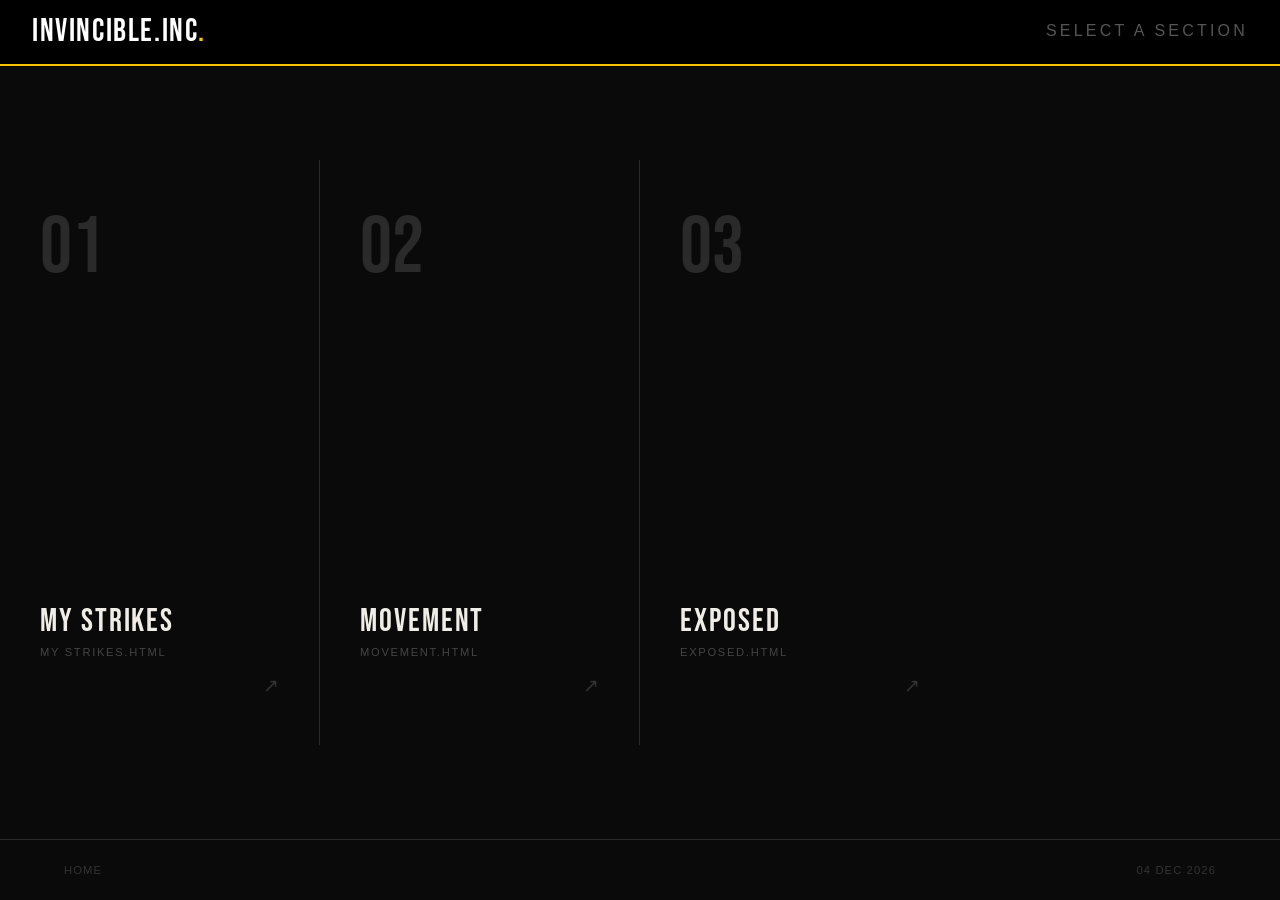
<file: index.html>
<!DOCTYPE html>
<html lang="en">
<head>
<meta charset="UTF-8">
<meta name="viewport" content="width=device-width, initial-scale=1.0">
<title>Home</title>
<link href="https://fonts.googleapis.com/css2?family=Bebas+Neue&family=DM+Sans:wght@300;400;500&display=swap" rel="stylesheet">
<link rel="stylesheet" href="style.css">
</head>
<body>

<header>
  <div class="logo">INVINCIBLE.INC<span>.</span></div>
  <div class="tagline">Select a section</div>
</header>

<main>

  <a href="MY strikes.html" class="nav-card">
    <div class="card-number">01</div>
    <div class="card-bottom">
      <div class="card-label">My strikes</div>
      <div class="card-file">MY strikes.html</div>
      <div class="card-arrow">↗</div>
    </div>
  </a>

  <a href="movement.html" class="nav-card">
    <div class="card-number">02</div>
    <div class="card-bottom">
      <div class="card-label">Movement</div>
      <div class="card-file">movement.html</div>
      <div class="card-arrow">↗</div>
    </div>
  </a>



  <a href="EXPOSED.html" class="nav-card">
    <div class="card-number">03</div>
    <div class="card-bottom">
      <div class="card-label">Exposed</div>
      <div class="card-file">EXPOSED.html</div>
      <div class="card-arrow">↗</div>
    </div>
  </a>

</main>

<footer>
  <span>Home</span>
  <span id="dt"></span>
</footer>

<script>
  const d = new Date();
  document.getElementById('dt').textContent = d.toLocaleDateString('en-GB', {day:'2-digit', month:'short', year:'numeric'});
</script>

</body>
</html>
</file>
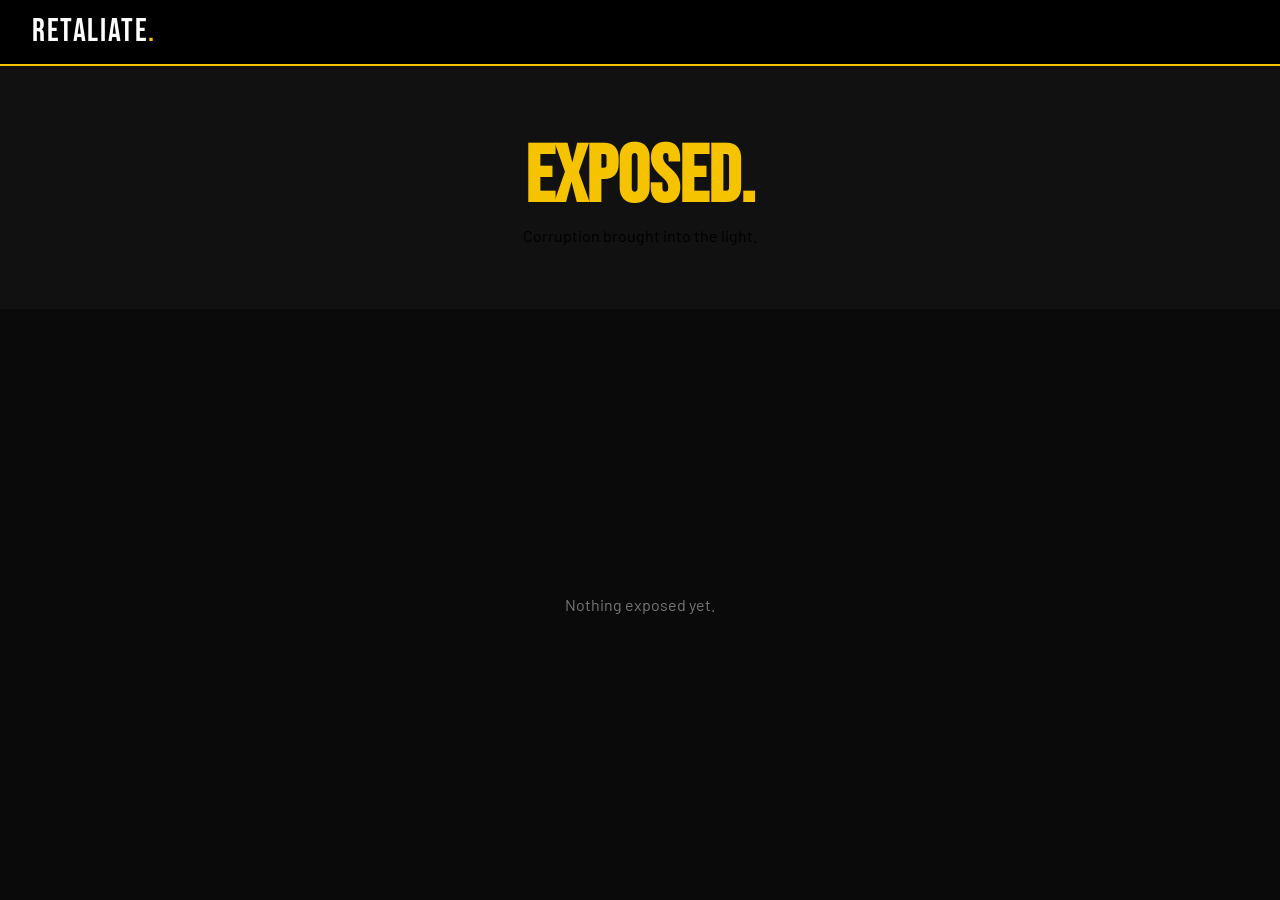
<file: EXPOSED.html>
<!DOCTYPE html>
<html lang="en">
<head>
<meta charset="UTF-8">
<meta name="viewport" content="width=device-width, initial-scale=1.0">
<title>RETALIATE | Exposed</title>
<link href="https://fonts.googleapis.com/css2?family=Bebas+Neue&family=Barlow:wght@400;500;700&display=swap" rel="stylesheet">
<link rel="stylesheet" href="style.css">
</head>
<body>
<header>
<a href="index.html" class="logo">
RETALIATE<span>.</span>
</a>
</header>
<section class="hero">
<h1>EXPOSED.</h1>
<p>Corruption brought into the light.</p>
</section>
<section class="container">
<!-- POSTS LOAD HERE -->
<div
  class="grid"
  id="exposedGrid">
</div>
</section>
<script src="script.js"></script>
</body>
</html>
</file>
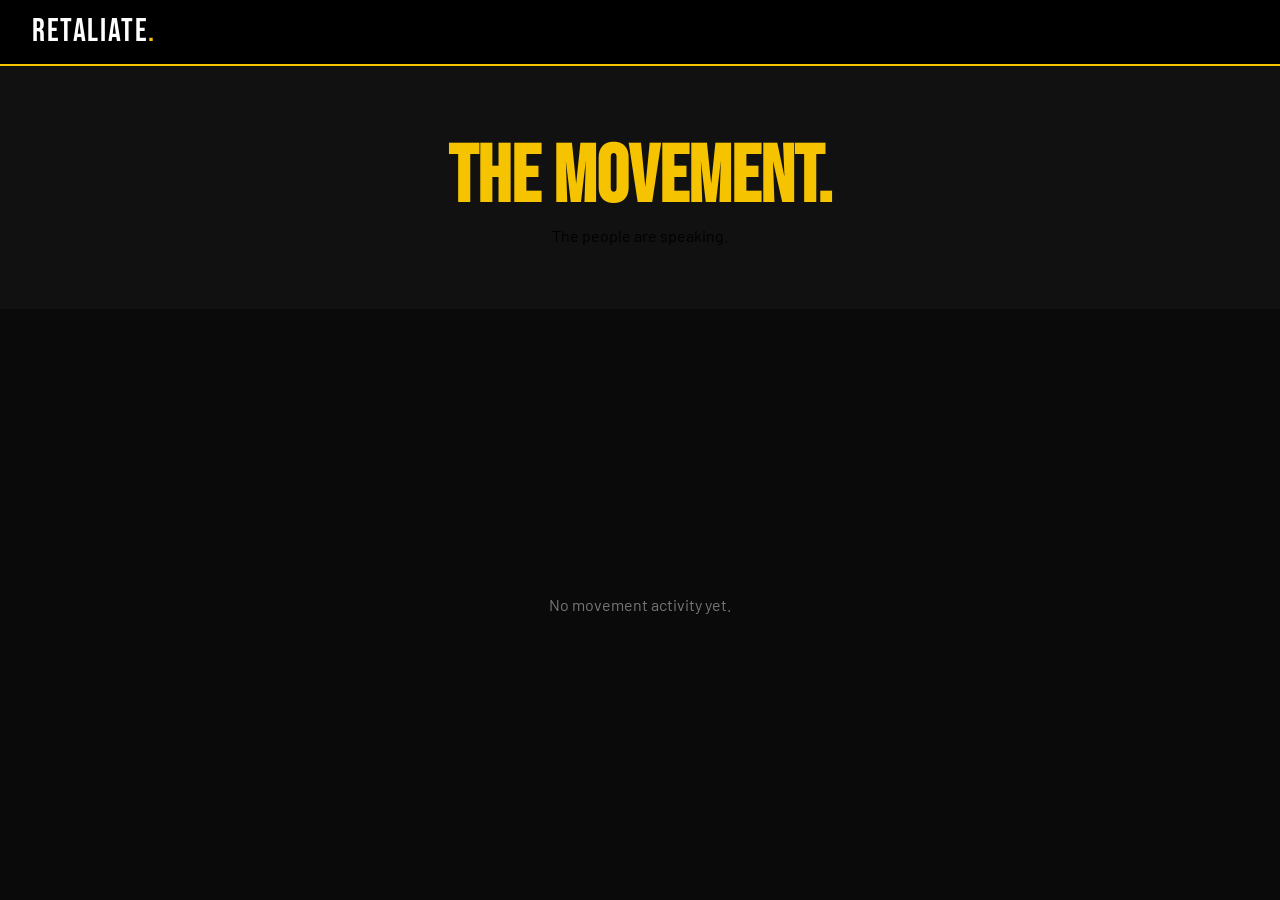
<file: movement.html>
<!DOCTYPE html>
<html lang="en">
<head>
<meta charset="UTF-8">
<meta name="viewport" content="width=device-width, initial-scale=1.0">
<title>RETALIATE | Movement</title>
<link href="https://fonts.googleapis.com/css2?family=Bebas+Neue&family=Barlow:wght@400;500;700&display=swap" rel="stylesheet">
<link rel="stylesheet" href="style.css">
</head>
<body>
<header>
<a href="index.html" class="logo">
RETALIATE<span>.</span>
</a>
</header>
<section class="hero">
<h1>THE MOVEMENT.</h1>
<p>The people are speaking.</p>
</section>
<section class="container">
<!-- POSTS LOAD HERE -->
<div
  class="grid"
  id="movementGrid">
</div>
</section>
<script src="script.js"></script>
</body>
</html>
</file>
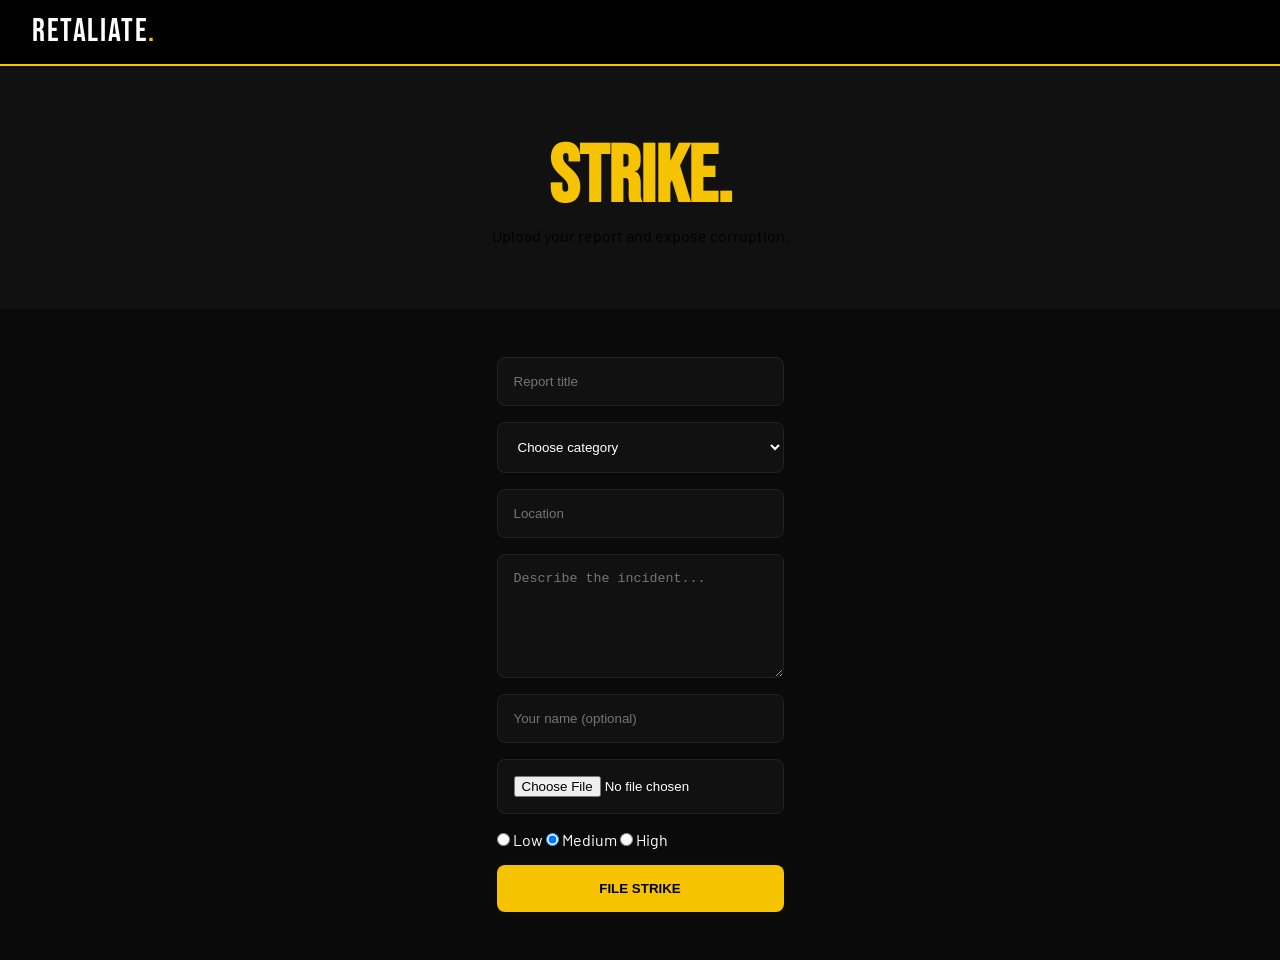
<file: MY strikes.html>
<!-- ========================================= -->
<!-- FILE: my strike.html -->
<!-- ========================================= -->

<!DOCTYPE html>
<html lang="en">
<head>

<meta charset="UTF-8">
<meta name="viewport" content="width=device-width, initial-scale=1.0">

<title>RETALIATE | Strike</title>

<link href="https://fonts.googleapis.com/css2?family=Bebas+Neue&family=Barlow:wght@400;500;700&display=swap" rel="stylesheet">

<link rel="stylesheet" href="style.css">

</head>

<body>

<header>

<a href="index.html" class="logo">
RETALIATE<span>.</span>
</a>

</header>

<section class="hero">

<h1>STRIKE.</h1>

<p>Upload your report and expose corruption.</p>

</section>

<section class="container">

<form id="reportForm">

<input
  type="text"
  id="reportTitle"
  placeholder="Report title"
  required>

<select id="category" required>

<option value="">
Choose category
</option>

<option>
Corruption
</option>

<option>
Police Brutality
</option>

<option>
Infrastructure
</option>

<option>
Education
</option>

<option>
Health
</option>

</select>

<input
  type="text"
  id="location"
  placeholder="Location"
  required>

<textarea
  id="description"
  rows="6"
  placeholder="Describe the incident..."
  required>
</textarea>

<input
  type="text"
  id="reporter"
  placeholder="Your name (optional)">

<input
  type="file"
  id="fileInput"
  accept="image/*,video/*">

<div>

<label>
<input
  type="radio"
  name="urgency"
  value="Low">

Low
</label>

<label>
<input
  type="radio"
  name="urgency"
  value="Medium"
  checked>

Medium
</label>

<label>
<input
  type="radio"
  name="urgency"
  value="High">

High
</label>

</div>

<button type="submit">

FILE STRIKE 

</button>

</form>

</section>

<script src="script.js"></script>

</body>
</html>
</file>
<file: style.css>
*,*::before,*::after {
    margin: 0;
     padding: 0; 
     box-sizing: border-box;
     }
body{
    font-family: 'DM Sans', sans-serif;
    background: #0e0e0e;
    color: #f0ede6;
    min-height: 100vh;
    display: flex;
    flex-direction: column;
  }
header{
    padding: 3rem 4rem 2rem;
    border-bottom: 1px solid #2a2a2a;
    display: flex;
    align-items: flex-end;
    justify-content: space-between;
  }
.logo{
    font-family: 'Bebas Neue', cursive;
    font-size: 2.5rem;
    color: #f0ede6;
    letter-spacing: 0.05em;
    line-height: 1;
}
  .logo span{
    color: #c8ff00;
  }
 .tagline{
  letter-spacing: 0.2em;
  text-transform: uppercase;
  color: #555;
  padding-bottom: 0.5rem;
 }
main{
    flex: 1;
    display: grid;
    align-items: center;
    grid-template-columns: repeat(4, 1fr);
    gap: 0; }
 .nav-card{
    display: flex;
    flex-direction: column;
    justify-content: space-between;
    padding: 3rem 2.5rem;
    text-decoration: none;
    color: inherit;
    border-right: 1px solid #2a2a2a;
    position: relative;
    overflow: hidden;
    min-height: 65vh;
    transition: background 0.3s ease;
    cursor: pointer;
 }   
.nav-card:last-child{ border-right: none; }    
.nav-card::before{
    content: '';
    position: absolute;
    top: 0; left: 0; right: 0;
    height: 3px;
    background: #c8ff00;
    transform: scaleX(0);
    transform-origin: left;
    transition: transform 0.35s ease;
}
.nav-card:hover::before {
    transform: scaleX(1);
} 
.nav-card:hover {
    background: #161616;
}
.nav-card:hover .card-number{
    color: #c8ff00; 
}      
.nav-card:hover .card-label { color: #c8ff00; 
    } 
.nav-card:hover .card-arrow{
      color: #c8ff00; 
      transform: translate(4px, -4px); 
}
.card-number{
    font-family: 'Bebas Neue', sans-serif;
    font-size: 5rem;
    color: #2a2a2a;
    line-height: 1;
    transition: color 0.3s ease;
     user-select: none;
}
.card-bottom{
    display: flex;
    flex-direction: column;
    gap: 0.5rem;}
.card-label-row{
    display: flex;
    align-items: center;
    gap: 0.75rem;
}
.card-label{
      font-family: 'Bebas Neue', sans-serif;
      font-size: 2rem;
      letter-spacing: 0.06em;
      line-height: 1;
      color: #f0ede6;
}
.card-file {
    font-size: 0.7rem;
    letter-spacing: 0.15em;
    text-transform: uppercase;
    color: #444;
  }
.card-arrow-row {
    display: flex;
    justify-content: flex-end;
}
  .card-arrow {
    font-size: 1.2rem;
    color: #333;
    transition: transform 0.25s ease, color 0.25s ease;
    align-self: flex-end;
    margin-top: 0.5rem;
  }
footer{
  padding:1.5rem 4rem;
  border-top:1px solid #2a2a2a;
  display:flex;
  justify-content:space-between;
  font-size:0.7rem;
  color:#333;
  letter-spacing:0.1em;
  text-transform:uppercase;
}
 @keyframes fadeup {
    from { opacity: 0; transform: translateY(20px); }
    to   { opacity: 1; transform: translateY(0); }
  }
.nav-card {
    animation: fadeup 0.5s ease both;
  }
.nav-card:nth-child(1) { animation-delay: 0.05s; }
.nav-card:nth-child(2) { animation-delay: 0.15s; }
.nav-card:nth-child(3) { animation-delay: 0.25s; }




/*my strikes*/
*{
  margin:0;
  padding:0;
  box-sizing:border-box;
}

body{
  background:#0a0a0a;
  color:white;
  font-family:'Barlow',sans-serif;
}

header{
  background:black;
  padding:1rem 2rem;
  border-bottom:2px solid #f5c300;
}

.logo{
  color:white;
  text-decoration:none;
  font-size:2rem;
  font-family:'Bebas Neue',sans-serif;
}

.logo span{
  color:#f5c300;
}

.hero{
  background:#f5c300;
  color:black;
  padding:4rem 2rem;
  text-align:center;
}

.hero h1{
  font-size:5rem;
  font-family:'Bebas Neue',sans-serif;
}

.container{
  max-width:800px;
  margin:auto;
  padding:3rem 2rem;
}

form{
  display:flex;
  flex-direction:column;
  gap:1rem;
}

input,
textarea,
select{
  padding:1rem;
  background:#111;
  border:1px solid #222;
  color:white;
  border-radius:8px;
}

button{
  background:#f5c300;
  border:none;
  padding:1rem;
  border-radius:8px;
  font-weight:bold;
  cursor:pointer;
}

/*exposed*/
*{
  margin:0;
  padding:0;
  box-sizing:border-box;
}

body{
  background:#0a0a0a;
  color:white;
  font-family:'Barlow',sans-serif;
}

header{
  background:black;
  padding:1rem 2rem;
  border-bottom:2px solid #f5c300;
}

.logo{
  color:white;
  text-decoration:none;
  font-size:2rem;
  font-family:'Bebas Neue',sans-serif;
}

.logo span{
  color:#f5c300;
}

.hero{
  background:#e02020;
  padding:4rem 2rem;
  text-align:center;
}

.hero h1{
  font-size:5rem;
  font-family:'Bebas Neue',sans-serif;
}

.container{
  max-width:1200px;
  margin:auto;
  padding:3rem 2rem;
}

.grid{
  display:grid;
  grid-template-columns:repeat(auto-fit,minmax(320px,1fr));
  gap:1.5rem;
}

/*movement*/

*{
  margin:0;
  padding:0;
  box-sizing:border-box;
}

body{
  background:#0a0a0a;
  color:white;
  font-family:'Barlow',sans-serif;
}

header{
  background:black;
  padding:1rem 2rem;
  border-bottom:2px solid #f5c300;
}

.logo{
  color:white;
  text-decoration:none;
  font-size:2rem;
  font-family:'Bebas Neue',sans-serif;
}

.logo span{
  color:#f5c300;
}

.hero{
  background:#111;
  padding:4rem 2rem;
  text-align:center;
}

.hero h1{
  font-size:5rem;
  font-family:'Bebas Neue',sans-serif;
  color:#f5c300;
}

.container{
  max-width:1200px;
  margin:auto;
  padding:3rem 2rem;
}

.grid{
  display:grid;
  grid-template-columns:repeat(auto-fit,minmax(320px,1fr));
  gap:1.5rem;
}
</file>
